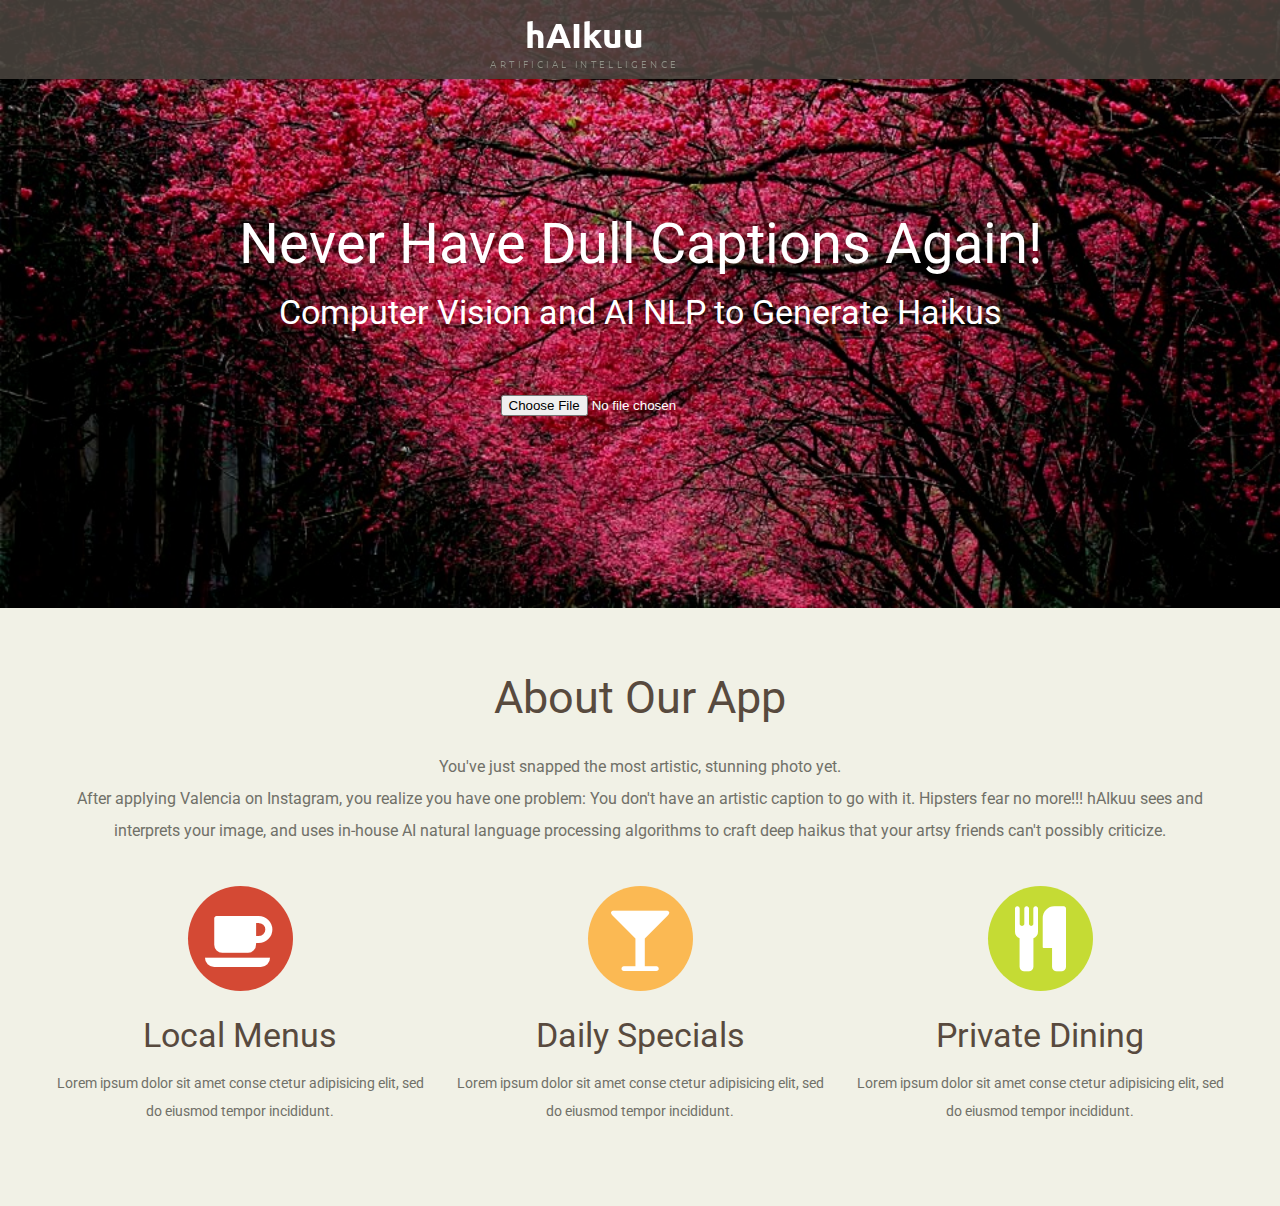
<file: public_html/index.html>
﻿<!DOCTYPE html>
<html lang="en">
<head>
	<title>Home</title>
	<meta charset="utf-8">
	<meta name="format-detection" content="telephone=no"/>
	<link rel="icon" href="sources/psd/favicon.ico" type="image/x-icon">
	<link rel="stylesheet" href="css/grid.css">
	<link rel="stylesheet" href="css/style.css">

	<script src="js/jquery.js"></script>
	<script src="js/jquery-migrate-1.2.1.js"></script>

	<!--[if lt IE 9]>
	<html class="lt-ie9">
	<div style=' clear: both; text-align:center; position: relative;'>
		<a href="http://windows.microsoft.com/en-US/internet-explorer/..">
			<img src="images/ie8-panel/warning_bar_0000_us.jpg" border="0" height="42" width="820"
					 alt="You are using an outdated browser. For a faster, safer browsing experience, upgrade for free today."/>
		</a>
	</div>
	<script src="js/html5shiv.js"></script>
	<![endif]-->

	<script src='js/device.min.js'></script>
	<script src='js/index.js'></script>
	<script src='js/facebook.js'></script>
</head>

<body>
<div class="page">
	<!--==============================HEADER==============================-->
	<header>
		<section class="parallax parallax01">
			<div class="top-panel">
				<div class="container">
					<div class="brand">
						<h1 class="brand_name"><a href="./">hAIkuu</a></h1>
						<p class="brand_slogan">Artificial Intelligence</p>
					</div>
				</div>
			</div>
			<div class="container">
				<h2>Never Have Dull Captions Again!</h2>
				<p><em>Computer Vision and AI NLP to Generate Haikus</em></p>
				<div class="row">
					<img id="outputImage" style="display:hidden"></img>
              <input id="inputImage" type="file" accept="image/*" capture="camera"></input> 
					</div>
				</div>
			</div>
		</section>
	</header>

	<!--==============================CONTENT==============================-->
	<main>
		<section class="well center">
			<div class="container">
				<h2>About Our App</h2>
				<p>You've just snapped the most artistic, stunning photo yet. <br> 
                                    After applying Valencia on Instagram, you realize you have one problem:
                                    You don't have an artistic caption to go with it. Hipsters fear no more!!!
                                hAIkuu sees and interprets your image, and uses in-house AI natural language processing algorithms to craft deep haikus that your artsy friends can't possibly criticize.</p>
				<div class="row iconed-list">
					<div class="grid_4">
						<div class="icon fa-coffee"></div>
						<h3>Local Menus</h3>
						<p>Lorem ipsum dolor sit amet conse ctetur adipisicing elit, sed do eiusmod tempor incididunt.</p>
					</div>
					<div class="grid_4">
						<div class="icon fa-glass icon__bg-2"></div>
						<h3>Daily Specials</h3>
						<p>Lorem ipsum dolor sit amet conse ctetur adipisicing elit, sed do eiusmod tempor incididunt.</p>
					</div>
					<div class="grid_4">
						<div class="icon fa-cutlery icon__bg-3"></div>
						<h3>Private Dining</h3>
						<p>Lorem ipsum dolor sit amet conse ctetur adipisicing elit, sed do eiusmod tempor incididunt.</p>
					</div>
				</div>
			</div>
		</section>
		

<script src="js/script.js"></script>
<!-- coded by nyan -->
</body>
</file>
<file: public_html/css/grid.css>
/*==========================================================
                        NORMALIZE
==========================================================*/
html,
body,
div,
span,
applet,
object,
iframe,
h1,
h2,
h3,
h4,
h5,
h6,
p,
blockquote,
pre,
a,
abbr,
acronym,
address,
big,
cite,
code,
del,
dfn,
em,
img,
ins,
kbd,
q,
s,
samp,
small,
strike,
strong,
sub,
sup,
tt,
var,
b,
u,
i,
center,
dl,
dt,
dd,
ol,
ul,
li,
fieldset,
form,
label,
legend,
table,
caption,
tbody,
tfoot,
thead,
tr,
th,
td,
article,
aside,
canvas,
details,
embed,
figure,
figcaption,
footer,
header,
hgroup,
menu,
nav,
output,
ruby,
section,
summary,
time,
mark,
audio,
video {
  margin: 0;
  padding: 0;
  border: 0;
  font-size: 100%;
  font: inherit;
  vertical-align: top;
}
article,
aside,
details,
figcaption,
figure,
footer,
header,
hgroup,
menu,
nav,
section {
  display: block;
}
body {
  line-height: 1;
}
ol,
ul {
  list-style: none;
}
blockquote,
q {
  quotes: none;
}
blockquote:before,
blockquote:after,
q:before,
q:after {
  content: '';
  content: none;
}
table {
  border-collapse: collapse;
  border-spacing: 0;
}
/*==========================================================
                        GRID SYSTEM
==========================================================*/
.container,
.container-fluid {
  margin-right: auto;
  margin-left: auto;
  -moz-box-sizing: border-box;
  -webkit-box-sizing: border-box;
  box-sizing: border-box;
}
.container:before,
.container-fluid:before,
.row:before,
.container:after,
.container-fluid:after,
.row:after {
  content: " ";
  display: table;
}
.container:after,
.container-fluid:after,
.row:after {
  clear: both;
}
.container-fluid [class*="grid_"] {
  float: left;
  width: 8.33333333%;
  min-height: 1px;
}
.container-fluid .grid_12 {
  width: 100%;
}
.container-fluid .grid_11 {
  width: 91.66666667%;
}
.container-fluid .grid_10 {
  width: 83.33333333%;
}
.container-fluid .grid_9 {
  width: 75%;
}
.container-fluid .grid_8 {
  width: 66.66666667%;
}
.container-fluid .grid_7 {
  width: 58.33333333%;
}
.container-fluid .grid_6 {
  width: 50%;
}
.container-fluid .grid_5 {
  width: 41.66666667%;
}
.container-fluid .grid_4 {
  width: 33.33333333%;
}
.container-fluid .grid_3 {
  width: 25%;
}
.container-fluid .grid_2 {
  width: 16.66666667%;
}
.container-fluid .grid_1 {
  width: 8.33333333%;
}
.container-fluid .preffix_12 {
  margin-left: 100%;
}
.container-fluid .preffix_11 {
  margin-left: 91.66666667%;
}
.container-fluid .preffix_10 {
  margin-left: 83.33333333%;
}
.container-fluid .preffix_9 {
  margin-left: 75%;
}
.container-fluid .preffix_8 {
  margin-left: 66.66666667%;
}
.container-fluid .preffix_7 {
  margin-left: 58.33333333%;
}
.container-fluid .preffix_6 {
  margin-left: 50%;
}
.container-fluid .preffix_5 {
  margin-left: 41.66666667%;
}
.container-fluid .preffix_4 {
  margin-left: 33.33333333%;
}
.container-fluid .preffix_3 {
  margin-left: 25%;
}
.container-fluid .preffix_2 {
  margin-left: 16.66666667%;
}
.container-fluid .preffix_1 {
  margin-left: 8.33333333%;
}
.container,
.container-fluid {
  width: 1170px;
}
.container .row {
  margin-left: -30px;
}
.container [class*="grid_"] {
  float: left;
  min-height: 1px;
  margin-left: 30px;
}
.container .grid_12 {
  width: 1170px;
}
.container .grid_11 {
  width: 1070px;
}
.container .grid_10 {
  width: 970px;
}
.container .grid_9 {
  width: 870px;
}
.container .grid_8 {
  width: 770px;
}
.container .grid_7 {
  width: 670px;
}
.container .grid_6 {
  width: 570px;
}
.container .grid_5 {
  width: 470px;
}
.container .grid_4 {
  width: 370px;
}
.container .grid_3 {
  width: 270px;
}
.container .grid_2 {
  width: 170px;
}
.container .grid_1 {
  width: 70px;
}
.container .preffix_12 {
  margin-left: 1230px;
}
.container .preffix_11 {
  margin-left: 1130px;
}
.container .preffix_10 {
  margin-left: 1030px;
}
.container .preffix_9 {
  margin-left: 930px;
}
.container .preffix_8 {
  margin-left: 830px;
}
.container .preffix_7 {
  margin-left: 730px;
}
.container .preffix_6 {
  margin-left: 630px;
}
.container .preffix_5 {
  margin-left: 530px;
}
.container .preffix_4 {
  margin-left: 430px;
}
.container .preffix_3 {
  margin-left: 330px;
}
.container .preffix_2 {
  margin-left: 230px;
}
.container .preffix_1 {
  margin-left: 130px;
}
@media (min-width: 980px) and (max-width: 1199px) {
  .container,
  .container-fluid {
    width: 940px;
  }
  .container .row {
    margin-left: -20px;
  }
  .container [class*="grid_"] {
    float: left;
    min-height: 1px;
    margin-left: 20px;
  }
  .container .grid_12 {
    width: 940px;
  }
  .container .grid_11 {
    width: 860px;
  }
  .container .grid_10 {
    width: 780px;
  }
  .container .grid_9 {
    width: 700px;
  }
  .container .grid_8 {
    width: 620px;
  }
  .container .grid_7 {
    width: 540px;
  }
  .container .grid_6 {
    width: 460px;
  }
  .container .grid_5 {
    width: 380px;
  }
  .container .grid_4 {
    width: 300px;
  }
  .container .grid_3 {
    width: 220px;
  }
  .container .grid_2 {
    width: 140px;
  }
  .container .grid_1 {
    width: 60px;
  }
  .container .preffix_12 {
    margin-left: 980px;
  }
  .container .preffix_11 {
    margin-left: 900px;
  }
  .container .preffix_10 {
    margin-left: 820px;
  }
  .container .preffix_9 {
    margin-left: 740px;
  }
  .container .preffix_8 {
    margin-left: 660px;
  }
  .container .preffix_7 {
    margin-left: 580px;
  }
  .container .preffix_6 {
    margin-left: 500px;
  }
  .container .preffix_5 {
    margin-left: 420px;
  }
  .container .preffix_4 {
    margin-left: 340px;
  }
  .container .preffix_3 {
    margin-left: 260px;
  }
  .container .preffix_2 {
    margin-left: 180px;
  }
  .container .preffix_1 {
    margin-left: 100px;
  }
}
@media (min-width: 768px) and (max-width: 979px) {
  .container,
  .container-fluid {
    width: 748px;
  }
  .container .row {
    margin-left: -20px;
  }
  .container [class*="grid_"] {
    float: left;
    min-height: 1px;
    margin-left: 20px;
  }
  .container .grid_12 {
    width: 748px;
  }
  .container .grid_11 {
    width: 684px;
  }
  .container .grid_10 {
    width: 620px;
  }
  .container .grid_9 {
    width: 556px;
  }
  .container .grid_8 {
    width: 492px;
  }
  .container .grid_7 {
    width: 428px;
  }
  .container .grid_6 {
    width: 364px;
  }
  .container .grid_5 {
    width: 300px;
  }
  .container .grid_4 {
    width: 236px;
  }
  .container .grid_3 {
    width: 172px;
  }
  .container .grid_2 {
    width: 108px;
  }
  .container .grid_1 {
    width: 44px;
  }
  .container .preffix_12 {
    margin-left: 788px;
  }
  .container .preffix_11 {
    margin-left: 724px;
  }
  .container .preffix_10 {
    margin-left: 660px;
  }
  .container .preffix_9 {
    margin-left: 596px;
  }
  .container .preffix_8 {
    margin-left: 532px;
  }
  .container .preffix_7 {
    margin-left: 468px;
  }
  .container .preffix_6 {
    margin-left: 404px;
  }
  .container .preffix_5 {
    margin-left: 340px;
  }
  .container .preffix_4 {
    margin-left: 276px;
  }
  .container .preffix_3 {
    margin-left: 212px;
  }
  .container .preffix_2 {
    margin-left: 148px;
  }
  .container .preffix_1 {
    margin-left: 84px;
  }
}
@media (max-width: 767px) {
  .container,
  .container-fluid {
    width: 420px;
    padding: 0;
  }
  .container .row {
    margin-left: 0;
  }
  .row + .row,
  [class*="grid_"] + [class*="grid_"] {
    margin-top: 30px;
  }
  .container [class*="grid_"],
  .container-fluid [class*="grid_"] {
    float: none;
    display: block;
    width: 100%;
    margin-left: 0;
  }
}
@media (max-width: 479px) {
  body {
    padding: 0;
  }
  .container,
  .container-fluid {
    width: 300px;
    padding: 0 15px;
  }
  .row {
    margin-left: 0;
  }
}
</file>
<file: public_html/css/style.css>
@import "animate.css";
@import url(http://fonts.googleapis.com/css?family=Ubuntu:300,700);
@import url(http://fonts.googleapis.com/css?family=Roboto:400,500);
@import url(//maxcdn.bootstrapcdn.com/font-awesome/4.3.0/css/font-awesome.min.css);
/*========================================================
						Includes
=========================================================*/
/*========================================================
					  Main Styles
=========================================================*/
body {
  font-family: 'Roboto', sans-serif;
  font-size: 16px;
  line-height: 32px;
  font-weight: 400;
  color: #707068;
  background: #47413c;
  -webkit-text-size-adjust: none;
}
img {
  max-width: 100%;
  height: auto;
}
h1,
h2,
h3,
h4,
h5,
h6 {
  color: #584a3e;
}
h2 {
  font-size: 45px;
  line-height: 62px;
  font-weight: 400;
}
@media (max-width: 767px) {
  h2 {
    font-size: 38px;
    line-height: 50px;
  }
}
h3 {
  font-size: 34px;
  line-height: 40px;
  font-weight: 400;
}
@media (max-width: 979px) {
  h3 {
    font-size: 28px;
    line-height: 34px;
  }
}
h4 {
  font-size: 24px;
  line-height: 28px;
  font-weight: 400;
  color: #d2c970;
}
h5 {
  font-size: 20px;
  line-height: 22px;
  font-weight: 400;
  color: #d2c970;
}
p a:hover {
  text-decoration: underline;
}
a {
  font: inherit;
  color: inherit;
  text-decoration: none;
  -moz-transition: 0.3s;
  -o-transition: 0.3s;
  -webkit-transition: 0.3s;
  transition: 0.3s;
}
a:active {
  background: transparent;
}
a:focus {
  outline: none;
}
a[href^="tel:"] {
  color: inherit;
  text-decoration: none;
}
.fa {
  line-height: inherit;
}
[class*='fa-']:before {
  font-weight: 400;
  font-family: 'FontAwesome';
}
.left {
  text-align: left;
}
.center {
  text-align: center;
}
.right {
  text-align: right;
}
.page {
  overflow: hidden;
  min-height: 500px;
}
.lt-ie9 .page {
  min-width: 1200px;
}
/*=======================================================
                       Main Layout
=========================================================*/
* + h2 {
  margin-top: 50px;
}
* + h3 {
  margin-top: 40px;
}
* + h4 {
  margin-top: 30px;
}
* + h5 {
  margin-top: 20px;
}
* + h6 {
  margin-top: 20px;
}
.icon + h3 {
  margin-top: 24px;
}
.img + h5 {
  margin-top: 26px;
}
* + p {
  margin-top: 15px;
}
h2 + p {
  margin-top: 22px;
}
h3 + p {
  margin-top: 14px;
}
h4 + p {
  margin-top: 15px;
}
* + .row {
  margin-top: 39px;
}
h2 + .row {
  margin-top: 30px;
}
.row + .row {
  margin-top: 26px;
}
.row + .offset02 {
  margin-top: 36px;
}
* + .img {
  margin-top: 20px;
}
q + .img {
  margin-top: 30px;
}
* + .btn {
  margin-top: 39px;
}
* + .footer-brand {
  margin-top: 16px;
}
* + .copyright {
  margin-top: 16px;
}
/*=======================================================
						Components
=========================================================*/
/*==================     ToTop     ======================*/
.toTop {
  width: 40px;
  height: 40px;
  font-size: 24px;
  line-height: 40px;
  color: #fff;
  background: #dd6f5e;
  position: fixed;
  right: 66px;
  bottom: 180px;
  display: none;
  overflow: hidden;
  text-align: center;
  text-decoration: none;
  z-index: 20;
}
.toTop:hover {
  color: #fff;
  background: #fccd85;
  text-decoration: none;
}
@media only screen and (max-width: 1399px) {
  .toTop {
    display: none !important;
  }
}
/*==================   Parallax    ======================*/
.parallax {
  background-position: center 0;
  background-repeat: no-repeat;
  background-size: cover;
  color: #ffffff;
}
.mobile .parallax,
.tablet .parallax {
  background-position: 50% 0 !important;
}
.parallax h1,
.parallax h2,
.parallax h4,
.parallax h6 {
  color: #ffffff;
}
.parallax01 {
  background-color: #FFF;
  background-image: url(../images/parallax01.jpg);
  padding: 210px 0 187px;
}
@media (max-width: 767px) {
  .parallax01 {
    padding: 160px 0 120px;
  }
}
.parallax02 {
  background-color: #FFF;
  background-image: url(../images/parallax02.jpg);
  padding: 78px 0 106px;
}
@media (max-width: 767px) {
  .parallax02 {
    padding: 60px 0 80px;
  }
}
@media (max-width: 767px) {
  .parallax {
    background-position: center 0 !important;
  }
}
/*==================== Btn ====================*/
.btn {
  position: relative;
  display: inline-block;
  font-family: 'Roboto', sans-serif;
  font-size: 20px;
  line-height: 22px;
  font-weight: 500;
  text-align: center;
  color: #ffffff;
  padding: 15px 98px 14px;
  background: #d44934;
  border: none;
  border-radius: 2px;
  box-shadow: 3px 3px 5px 0px rgba(0, 0, 0, 0.41);
}
@media (max-width: 767px) {
  .btn {
    display: block;
  }
}
@media (max-width: 767px) {
  .btn {
    padding: 15px 0 14px;
  }
}
.btn:hover {
  background: #b03725;
  box-shadow: 0 0 0 0px rgba(0, 0, 0, 0);
}
.btn:active {
  background: #862a1c;
  box-shadow: 0 0 0 0px rgba(0, 0, 0, 0);
}
/*==================== Icon ====================*/
.icon {
  margin-left: auto;
  margin-right: auto;
  width: 105px;
  height: 105px;
  line-height: 105px;
  text-align: center;
  font-size: 65px;
  color: #ffffff;
  background: #d44934;
  border-radius: 50%;
}
.icon__bg-2 {
  background: #fbb953;
}
.icon__bg-3 {
  background: #c5db34;
}
/*==================== Img ====================*/
.img {
  display: inline-block;
  max-width: 100%;
}
.img__circle {
  border-radius: 50%;
  overflow: hidden;
}
/*==================== Iconed list ====================*/
.iconed-list {
  font-size: 14px;
  line-height: 28px;
}
/*==================== Iconed box ====================*/
.iconed-box {
  position: relative;
  text-align: left;
  padding: 0 0 0 110px;
}
.iconed-box .icon {
  position: absolute;
  left: 0;
  top: 5px;
  width: 84px;
  height: 84px;
  line-height: 84px;
  font-size: 50px;
  background: #47413c;
}
.iconed-box .icon + * {
  margin-top: 0;
}
/*==================== Quote ====================*/
blockquote {
  font-size: 14px;
  line-height: 22px;
}
blockquote q {
  display: block;
  position: relative;
  font-size: 24px;
  line-height: 38px;
  vertical-align: baseline;
  text-indent: 16px;
}
blockquote q:before {
  content: "“";
  position: relative;
  top: 47px;
  left: -16px;
  font-size: 94px;
  color: #909086;
}
/*========================================================
					 HEADER  Section
=========================================================*/
header {
  position: relative;
  color: #ffffff;
  background: #f1f1e6;
  text-align: center;
}
header h2 {
  font-size: 56px;
  line-height: 68px;
}
header em {
  font-size: 34px;
  line-height: 68px;
  font-weight: 400;
}
header h2 + p {
  margin-top: 0;
}
header * + .row {
  margin-top: 43px;
}
/*==================== Top Panel ====================*/
.top-panel {
  position: fixed;
  top: 0;
  left: 0;
  right: 0;
  padding: 19px 0 60px;
  background: rgba(71, 65, 60, 0.9);
  box-shadow: 0px 3px 5px 0px rgba(0, 0, 0, 0.2);
}
.lt-ie9 .top-panel {
  background: none;
  -ms-filter: progid:DXImageTransform.Microsoft.gradient(startColorstr='#e647413c', endColorstr='#e647413c');
  filter: progid:DXImageTransform.Microsoft.gradient(startColorstr='#e647413c', endColorstr='#e647413c');
  zoom: 1;
}
.top-panel .container {
  position: fixed;
}
/*==================== Brand ====================*/
.brand {
  font-family: 'Ubuntu', sans-serif;
  display: inline-block;
}
.brand_name {
  position: relative;
  font-size: 35px;
  line-height: 32px;
  font-weight: 700;
  color: #ffffff;
  overflow: hidden;
  padding: 0 0 4px;
}
.brand_slogan {
  font-size: 10px;
  line-height: 18px;
  font-weight: 300;
  letter-spacing: 3.4px;
  text-transform: uppercase;
  color: #909086;
  margin: 0;
}
/*========================================================
					 CONTENT  Section
=========================================================*/
main {
  display: block;
  padding: 0 0 0 0;
  background: #f1f1e6;
  text-align: center;
}
/*==================== Well ====================*/
.well {
  padding: 59px 0 81px 0;
}
.well__02 {
  padding: 90px 0 90px 0;
}
.well__03 {
  padding: 67px 0 88px 0;
}
.well__04 {
  padding: 103px 0 114px 0;
}
/*==================== Background ====================*/
.bg-2 {
  background: #47413c;
  color: #909086;
}
.bg-2 h1,
.bg-2 h2,
.bg-2 h3,
.bg-2 h4,
.bg-2 h5,
.bg-2 h6 {
  color: #ffffff;
}
.bg-3 {
  background: #fbfbfb;
}
/*==================== Offset ====================*/
.offset01 {
  margin-top: 14px;
}
/*==================== Shadow ====================*/
.shadow {
  box-shadow: 0px 3px 5px 0px rgba(0, 0, 0, 0.2);
}
/*========================================================
					 FOOTER  Styles
=========================================================*/
footer {
  text-align: center;
  padding: 44px 0 40px;
  font-size: 12px;
  line-height: 25px;
  box-shadow: inset 0px 3px 5px 0px rgba(0, 0, 0, 0.2);
}
/*==================== Footer Brand ====================*/
.footer-brand {
  display: inline-block;
  font-family: 'Ubuntu', sans-serif;
  color: #909086;
}
.footer-brand_name {
  position: relative;
  font-size: 35px;
  line-height: 30px;
  font-weight: 700;
  color: #ffffff;
  overflow: hidden;
  padding: 0 0 4px;
}
.footer-brand_slogan {
  color: #909086;
  font-size: 10px;
  line-height: 20px;
  font-weight: 300;
  letter-spacing: 2.8px;
  text-transform: uppercase;
  margin: 0;
}
</file>
